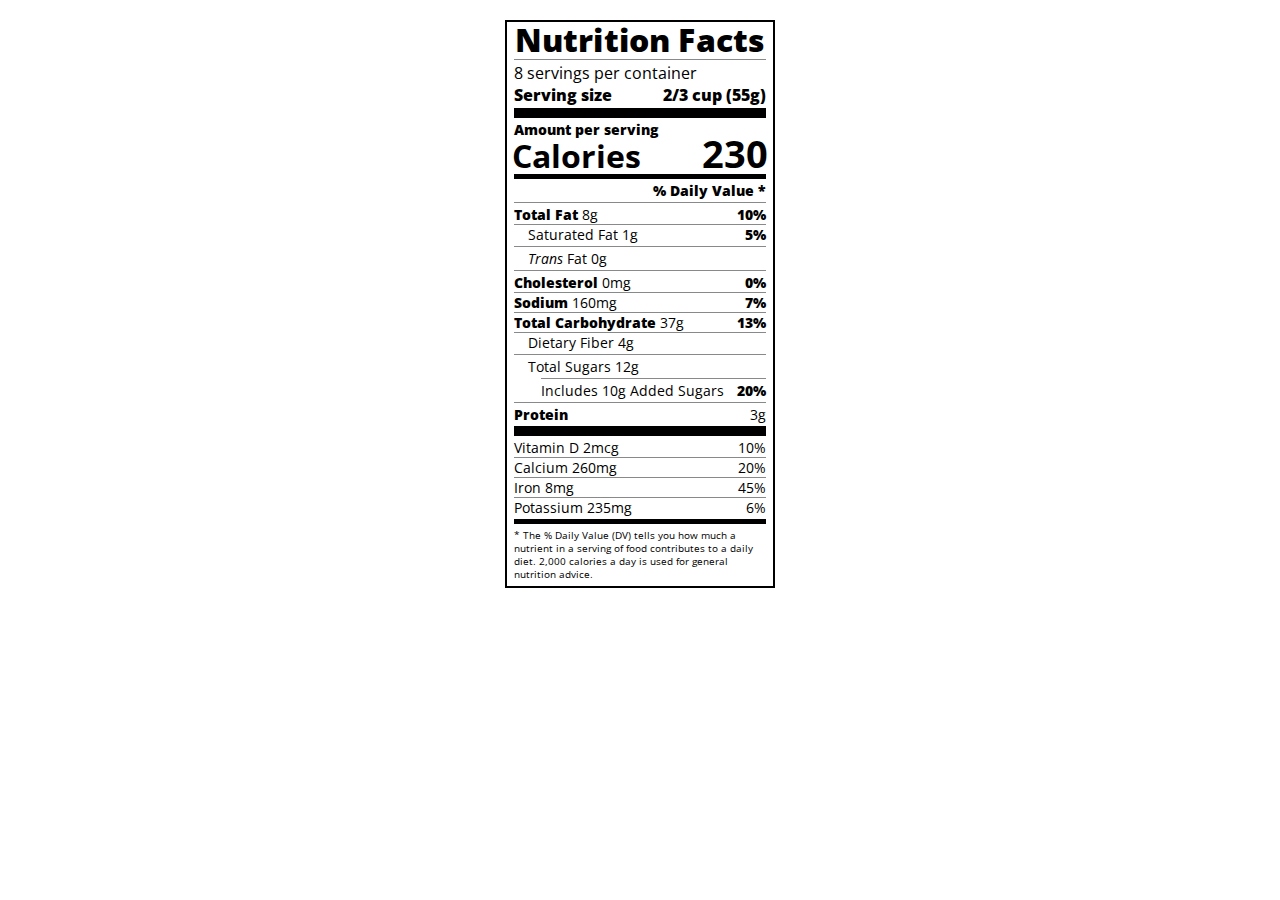
<file: Nutrition Chart/index.html>
<!DOCTYPE html>
<html lang="en">

<head>
  <meta charset="UTF-8">
  <title>Nutrition Label</title>
  <link href="https://fonts.googleapis.com/css?family=Open+Sans:400,700,800" rel="stylesheet">
  <link href="./style.css" rel="stylesheet">
</head>

<body>
  <div class="label">
    <header>
      <h1 class="bold">Nutrition Facts</h1>
      <div class="divider"></div>
      <p>8 servings per container</p>
      <p class="bold">Serving size <span>2/3 cup (55g)</span></p>
    </header>
    <div class="divider large"></div>
    <div class="calories-info">
      <div class="left-container">
        <h2 class="bold small-text">Amount per serving</h2>
        <p>Calories</p>
      </div>
      <span>230</span>
    </div>
    <div class="divider medium"></div>
    <div class="daily-value small-text">
      <p class="bold right no-divider">% Daily Value *</p>
      <div class="divider"></div>
      <p><span><span class="bold">Total Fat</span> 8g</span> <span class="bold">10%</span></p>
      <p class="indent no-divider">Saturated Fat 1g <span class="bold">5%</span></p>
      <div class="divider"></div>
      <p class="indent no-divider"><span><i>Trans</i> Fat 0g</span></p>
      <div class="divider"></div>
      <p><span><span class="bold">Cholesterol</span> 0mg</span> <span class="bold">0%</span></p>
      <p><span><span class="bold">Sodium</span> 160mg</span> <span class="bold">7%</span></p>
      <p><span><span class="bold">Total Carbohydrate</span> 37g</span> <span class="bold">13%</span></p>
      <p class="indent no-divider">Dietary Fiber 4g</p>
      <div class="divider"></div>
      <p class="indent no-divider">Total Sugars 12g</p>
      <div class="divider double-indent"></div>
      <p class="double-indent no-divider">Includes 10g Added Sugars <span class="bold">20%</span>
      <div class="divider"></div>
      <p class="no-divider"><span class="bold">Protein</span> 3g</p>
      <div class="divider large"></div>
      <p>Vitamin D 2mcg <span>10%</span></p>
      <p>Calcium 260mg <span>20%</span></p>
      <p>Iron 8mg <span>45%</span></p>
      <p class="no-divider">Potassium 235mg <span>6%</span></p>
    </div>
    <div class="divider medium"></div>
    <p class="note">* The % Daily Value (DV) tells you how much a nutrient in a serving of food contributes to a daily
      diet. 2,000 calories a day is used for general nutrition advice.</p>
  </div>
</body>
</html>
</file>
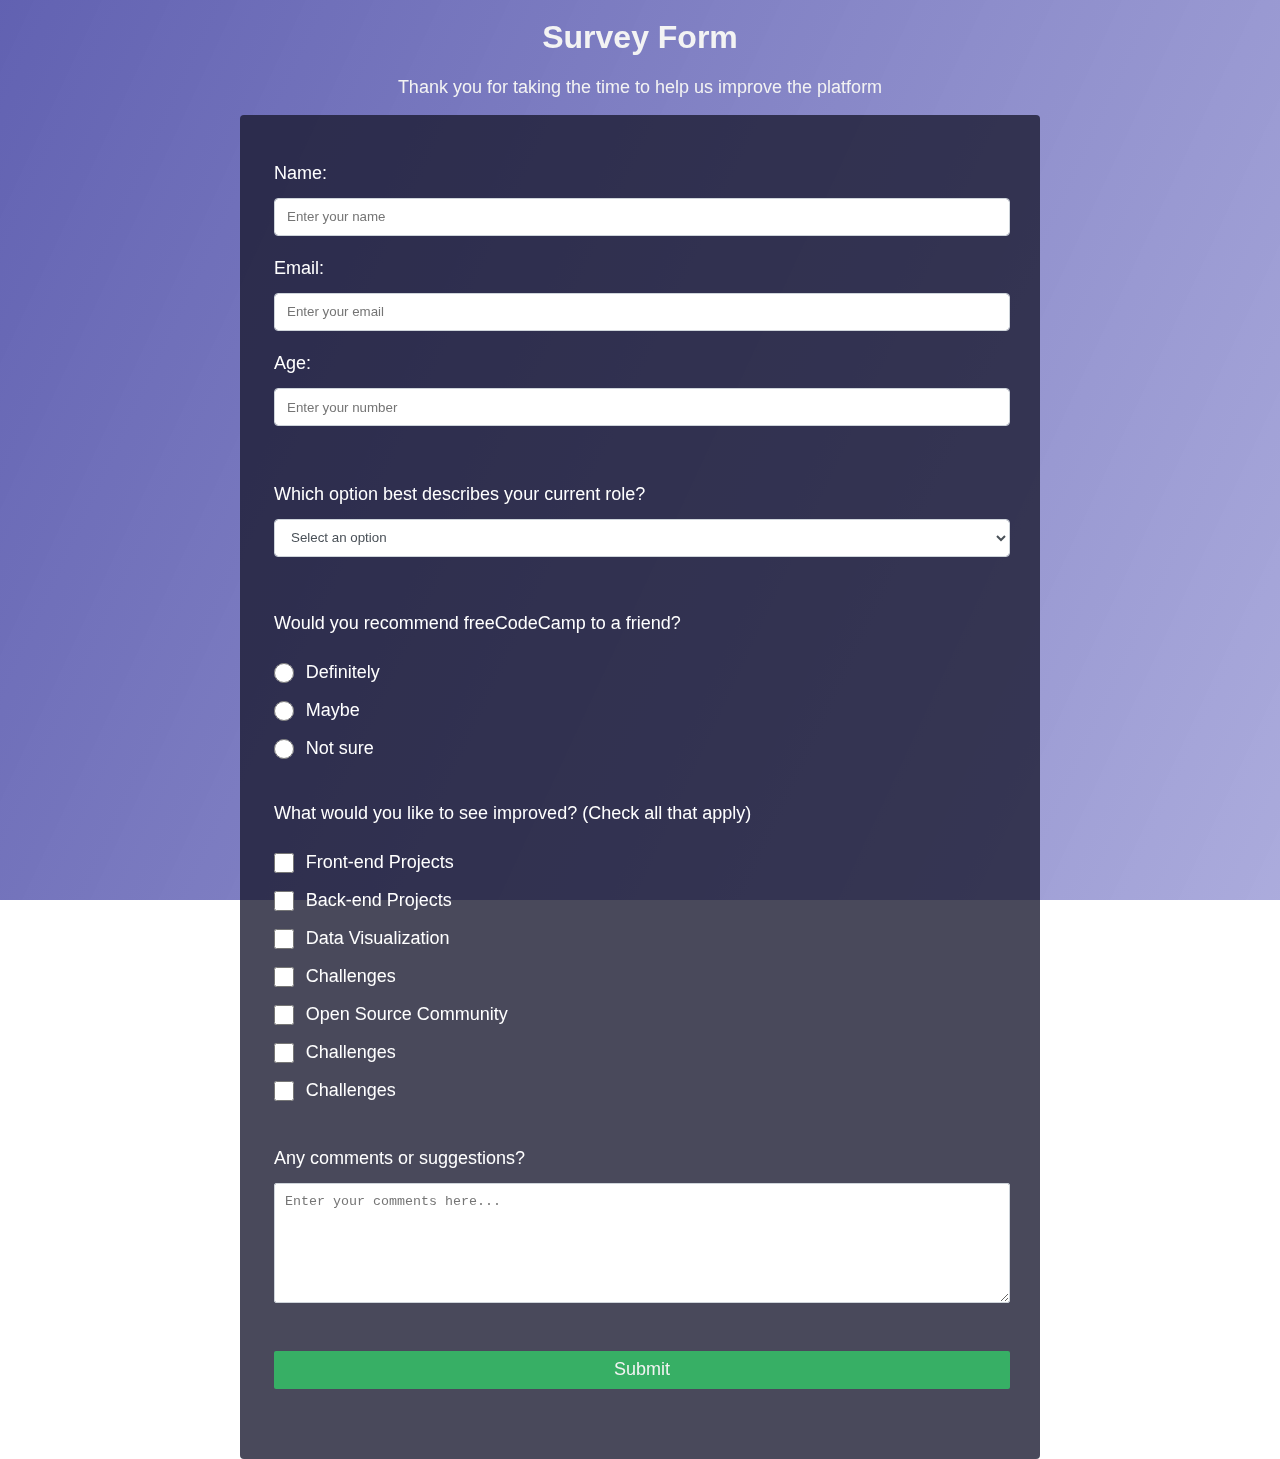
<file: Phase 1/index.html>
<!DOCTYPE html>
<html lang="en">
  <head>
    <meta charset="UTF-8">
    <link rel="stylesheet" href="style.css">
    <title>Survey Form</title>
  </head>
  <body>
    <h1 id="title">Survey Form</h1>
    <p id="description">Thank you for taking the time to help us improve the platform</p>
    <section>
      <form method="post" action="https://survey-form.freecodecamp.rocks/" id="survey-form">
        <fieldset>
          <label id="name-label" for="name">Name: <input type="text" id="name" placeholder="Enter your name" required></label>
          <label id="email-label" for="email">Email: <input type="email" id="email" placeholder="Enter your email" required></label>
          <label id="number-label" for="number">Age: <input type="number" id="number" placeholder="Enter your number" pattern="[0-9]{3}" min="15" max="120"></label>
        </fieldset>
        <fieldset>
          <label>Which option best describes your current role?     
                <select id="dropdown">
                    <option value="">Select an option</option>
                    <option value="1">Student</option>
                    <option value="2">Full time job</option>
                    <option value="3">Prefer not to say</option>
                    <option value="2">Other</option>
                  </select>
          </label>
        </fieldset>
        <fieldset>
          <p>Would you recommend freeCodeCamp to a friend?</p>
          <label class="survey-recommend"><input type="radio" name="recommend" value="definitely"> Definitely</label>
          <label class="survey-recommend"><input type="radio" name="recommend" value="maybe"> Maybe</label>
          <label class="survey-recommend"><input type="radio" name="recommend" value="not-sure"> Not sure</label>
        </fieldset>
        <fieldset>
          <p>What would you like to see improved? (Check all that apply)</p>
          <label class="survey-check"><input type="checkbox" value="check1"> Front-end Projects</label>
          <label class="survey-check"><input type="checkbox" value="check2"> Back-end Projects</label>
          <label class="survey-check"><input type="checkbox" value="check3"> Data Visualization</label>
          <label class="survey-check"><input type="checkbox" value="check4"> Challenges</label>
          <label class="survey-check"><input type="checkbox" value="check4"> Open Source Community</label>
          <label class="survey-check"><input type="checkbox" value="check4"> Challenges</label>
          <label class="survey-check"><input type="checkbox" value="check4"> Challenges</label>
        </fieldset>
        <fieldset>
          <label>Any comments or suggestions?
            <textarea rows="3" cols="4" placeholder="Enter your comments here..."></textarea>
          </label>
        </fieldset>
        <fieldset>
          <input class="submitbtn" type="submit" id="submit" value="Submit">
        </fieldset>
      </form>
    </section>
  </body>
</html>
</file>
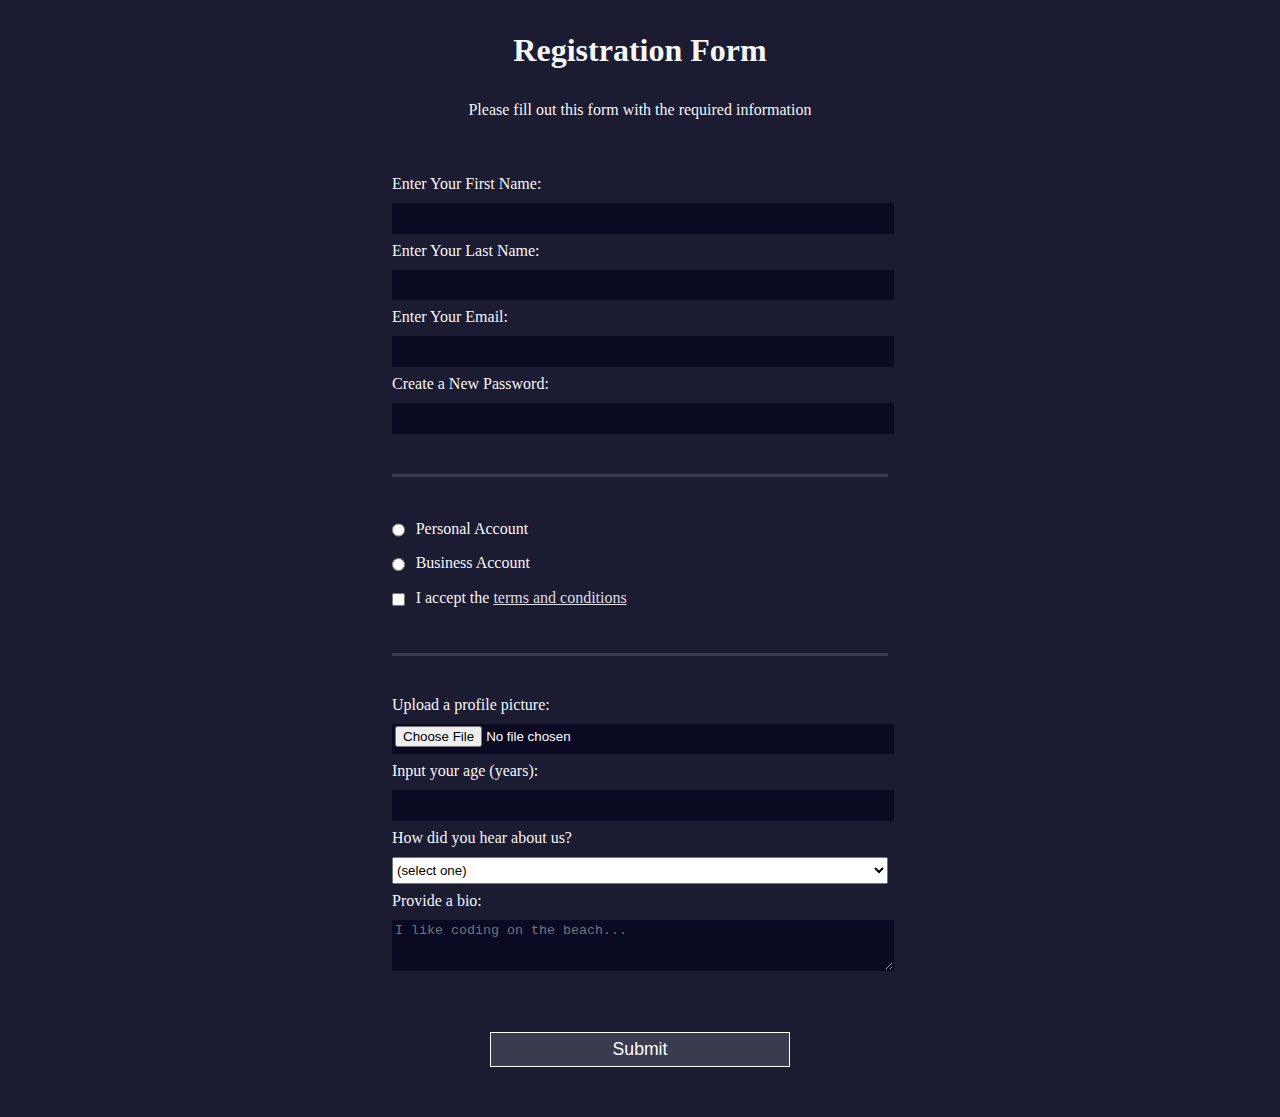
<file: Registration Form/index.html>
<!DOCTYPE html>
<html lang="en">
  <head>
    <meta charset="UTF-8">
    <title>Registration Form</title>
    <link rel="stylesheet" href="style.css" />
  </head>
  <body>
    <h1>Registration Form</h1>
    <p>Please fill out this form with the required information</p>
    <form method="post" action='https://register-demo.freecodecamp.org'>
      <fieldset>
        <label for="first-name">Enter Your First Name: <input id="first-name" name="first-name" type="text" required /></label>
        <label for="last-name">Enter Your Last Name: <input id="last-name" name="last-name" type="text" required /></label>
        <label for="email">Enter Your Email: <input id="email" name="email" type="email" required /></label>
        <label for="new-password">Create a New Password: <input id="new-password" name="new-password" type="password" pattern="[a-z0-5]{8,}" required /></label>
      </fieldset>
      <fieldset>
        <label for="personal-account"><input id="personal-account" type="radio" name="account-type" class="inline" /> Personal Account</label>
        <label for="business-account"><input id="business-account" type="radio" name="account-type" class="inline" /> Business Account</label>
        <label for="terms-and-conditions">
          <input id="terms-and-conditions" type="checkbox" required name="terms-and-conditions" class="inline" /> I accept the <a href="https://www.freecodecamp.org/news/terms-of-service/">terms and conditions</a>
        </label>
      </fieldset>
      <fieldset>
        <label for="profile-picture">Upload a profile picture: <input id="profile-picture" type="file" name="file" /></label>
        <label for="age">Input your age (years): <input id="age" type="number" name="age" min="13" max="120" /></label>
        <label for="referrer">How did you hear about us?
          <select id="referrer" name="referrer">
            <option value="">(select one)</option>
            <option value="1">freeCodeCamp News</option>
            <option value="2">freeCodeCamp YouTube Channel</option>
            <option value="3">freeCodeCamp Forum</option>
            <option value="4">Other</option>
          </select>
        </label>
        <label for="bio">Provide a bio:
          <textarea id="bio" name="bio" rows="3" cols="30" placeholder="I like coding on the beach..."></textarea>
        </label>
      </fieldset>
      <input type="submit" value="Submit" />
    </form>
  </body>
</html>
</file>
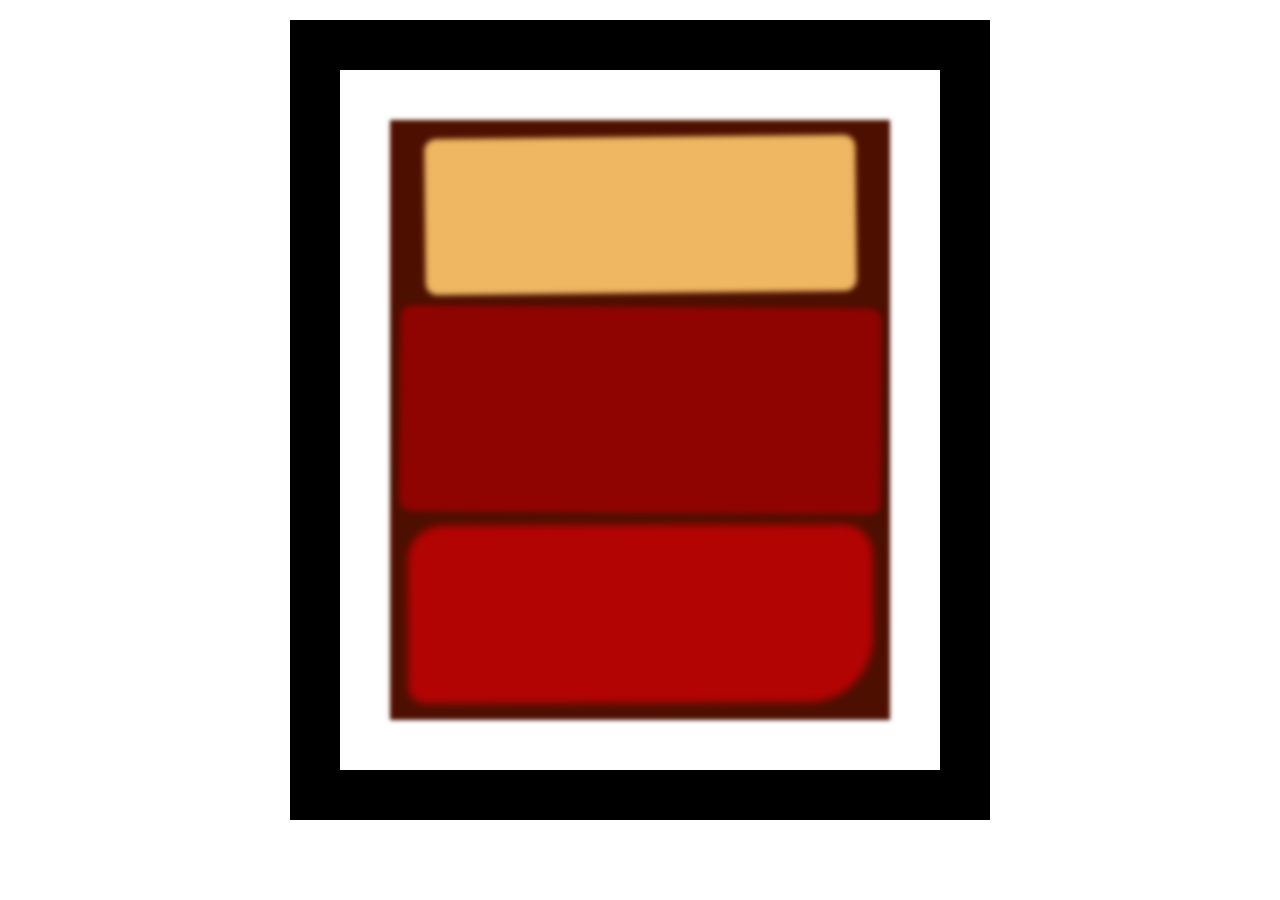
<file: Rothko Painting/index.html>
<!DOCTYPE html>
<html lang="en">
  <head>
    <meta charset="UTF-8">
    <title>Rothko Painting</title>
    <link href="./style.css" rel="stylesheet">
  </head>
  <body>
    <div class="frame">
      <div class="canvas">
        <div class="one"></div>
        <div class="two"></div>
        <div class="three"></div>
      </div>
    </div>
  </body>
</html>
</file>
<file: Nutrition Chart/style.css>
* {
    box-sizing: border-box;
  }
  
  html {
    font-size: 16px;
  }
  
  body {
    font-family: 'Open Sans', sans-serif;
  }
  
  .label {
    border: 2px solid black;
    width: 270px;
    margin: 20px auto;
    padding: 0 7px;
  }
  
  header h1 {
    text-align: center;
    margin: -4px 0;
    letter-spacing: 0.15px
  }
  
  p {
    margin: 0;
    display: flex;
    justify-content: space-between;
  }
  
  .divider {
    border-bottom: 1px solid #888989;
    margin: 2px 0;
  }
  
  .bold {
    font-weight: 800;
  }
  
  .large {
    height: 10px;
  }
  
  .large, .medium {
    background-color: black;
    border: 0;
  }
  
  .medium {
    height: 5px;
  }
  
  .small-text {
    font-size: 0.85rem;
  }
  
  
  .calories-info {
    display: flex;
    justify-content: space-between;
    align-items: flex-end;
  }
  
  .calories-info h2 {
    margin: 0;
  }
  
  .left-container p {
    margin: -5px -2px;
    font-size: 2em;
    font-weight: 700;
  }
  
  .calories-info span {
    margin: -7px -2px;
    font-size: 2.4em;
    font-weight: 700;
  }
  
  .right {
    justify-content: flex-end;
  }
  
  .indent {
    margin-left: 1em;
  }
  
  .double-indent {
    margin-left: 2em;
  }
  
  .daily-value p:not(.no-divider) {
    border-bottom: 1px solid #888989;
  }
  
  .note {
    font-size: 0.6rem;
    margin: 5px 0;
  }
</file>
<file: Phase 1/style.css>
*, *::before, *::after {
  box-sizing: border-box;
}
body{
    font-family: 'Poppins', sans-serif;
    font-size: 1rem;
    font-weight: 400;
    line-height: 1.4;
    margin: 0;
    color: #f3f3f3;
  }
  body::before {
    content: '';  
    position: fixed;
    top: 0;
    left: 0;
    height: 100%;
    width: 100%;
    z-index: -1;
    background: var(--color-darkblue);
    background-image: linear-gradient(115deg, rgba(58, 58, 158, 0.8), rgba(136, 136, 206, 0.7)), url(https://cdn.freecodecamp.org/testable-projects-fcc/images/survey-form-background.jpeg);
    background-size: cover;
    background-repeat: no-repeat;
    background-position: center;
  }
  .container {  
    width: 100%;  
    margin: 3.125rem auto 0 auto;
  }
  @media (min-width: 576px) {  
    .container {    
      max-width: 540px;  
    }
  }
  @media (min-width: 768px) {  
    .container {    
      max-width: 720px;  
    }
  }
    fieldset{
      border:none;
      width: 100%;
    }
    #title, #description{
      margin: 15px auto;
      text-align:center;
    }
    #survey-form{
      width: 90%;
      max-width: 800px;
      min-width: 480px;
      margin: 0 auto;
      padding:20px;
      background-color: rgba(27, 27, 50, 0.8);
      color: rgb(255, 255, 255);
      border-radius: 0.25rem;
    }
    label{
      display:block;
      margin: 20px auto;
      font-size: 1.125rem;
    }
    input, textarea, select{
    display: block;
    width: 100%;
    height: 2.375rem;
    padding: 0.375rem 0.75rem;
    color: #495057;
    background-color: #fff;
    background-clip: padding-box;
    border: 1px solid #ced4da;
    border-radius: 0.25rem;
    transition: border-color 0.15s ease-in-out, box-shadow 0.15s ease-in-out;
    }
  input:focus, textarea:focus, select:focus{
    border-color: #80bdff;
    outline: 0;
    box-shadow: 0 0 0 0.2rem rgba(0, 123, 255, 0.25);
  }
textarea {
  min-height: 120px;
  width: 100%;
  padding: 0.625rem;
  resize: vertical;
  border-radius: 2px;
}
input[type="radio"], input[type="checkbox"]{
  display: inline-block;
  width: unset;
  vertical-align: middle;
  margin: 0 0.5em 0 0;
  min-height: 1.25rem;
  min-width: 1.25rem;
}
label.survey-recommend, label.survey-check{
  margin: 0 auto;
}
input, select, textarea{
  margin: 12px 0 auto auto;
}
p{
  font-size: 1.125rem;
}
input#submit {
  display: block;
  background-color: #37af65;
  border: none;
  border-radius: 2px;
  color: #f3f3f3;
  font-size: 1.125rem;
  margin-bottom: 40px;
}
</file>
<file: Registration Form/style.css>
body {
    width: 100%;
    height: 100vh;
    margin: 0;
    background-color: #1b1b32;
    color: #f5f6f7;
    font-family: Tahoma;
    font-size: 16px;
  }
  h1, p {
    margin: 1em auto;
    text-align: center;
  }
  form {
    width: 60vw;
    max-width: 500px;
    min-width: 300px;
    margin: 0 auto;
    padding-bottom: 2em;
  }
  fieldset {
    border: none;
    padding: 2rem 0;
    border-bottom: 3px solid #3b3b4f;
  }
  fieldset:last-of-type {
    border-bottom: none;
  }
  label {
    display: block;
    margin: 0.5rem 0;
  }
  input,
  textarea,
  select {
    margin: 10px 0 0 0;
    width: 100%;
    min-height: 2em;
  }
  input, textarea {
    background-color: #0a0a23;
    border: 1px solid #0a0a23;
    color: #ffffff;
  }
  .inline {
    width: unset;
    margin: 0 0.5em 0 0;
    vertical-align: middle;
  }
  input[type="submit"] {
    display: block;
    width: 60%;
    margin: 1em auto;
    height: 2em;
    font-size: 1.1rem;
    background-color: #3b3b4f;
    border-color: white;
    min-width: 300px;
  }
  input[type="file"] {
    padding: 1px 2px;
  }
  a{
    color: #dfdfe2;
  }
</file>
<file: Rothko Painting/style.css>
.canvas {
    width: 500px;
    height: 600px;
    background-color: #4d0f00;
    overflow: hidden;
    filter: blur(2px);
  }
  
  .frame {
    border: 50px solid black;
    width: 500px;
    padding: 50px;
    margin: 20px auto;
  }
  
  .one {
    width: 425px;
    height: 150px;
    background-color: #efb762;
    margin: 20px auto;
    box-shadow: 0 0 3px 3px #efb762;
    border-radius: 9px;
    transform: rotate(-0.6deg);
  }
  
  .two {
    width: 475px;
    height: 200px;
    background-color: #8f0401;
    margin: 0 auto 20px;
    box-shadow: 0 0 3px 3px #8f0401;
    border-radius: 8px 10px;
    transform: rotate(0.4deg);
  }
  
  .one, .two {
    filter: blur(1px);
  }
  
  .three {
    width: 91%;
    height: 28%;
    background-color: #b20403;
    margin: auto;
    filter: blur(2px);
    box-shadow: 0 0 5px 5px #b20403;
    border-radius: 30px 25px 60px 12px;
    transform: rotate(-0.2deg);
  }
</file>
